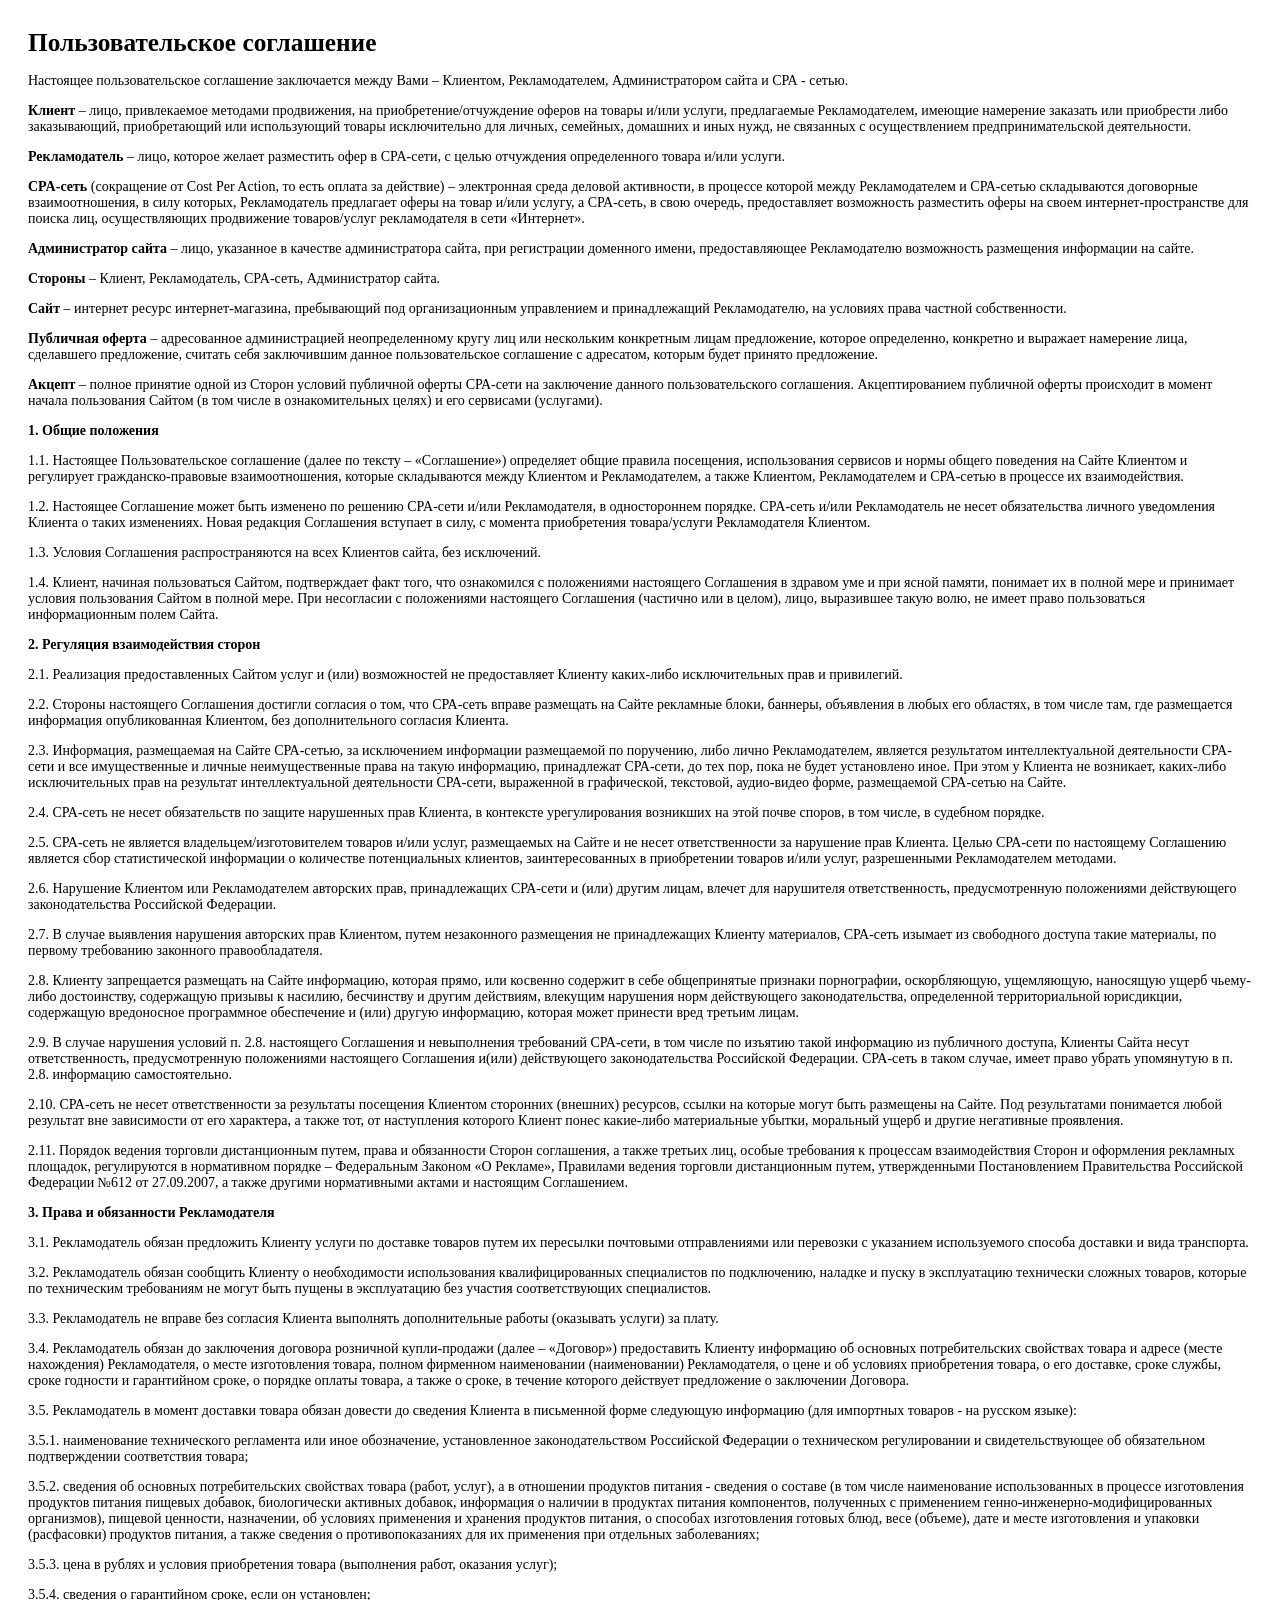
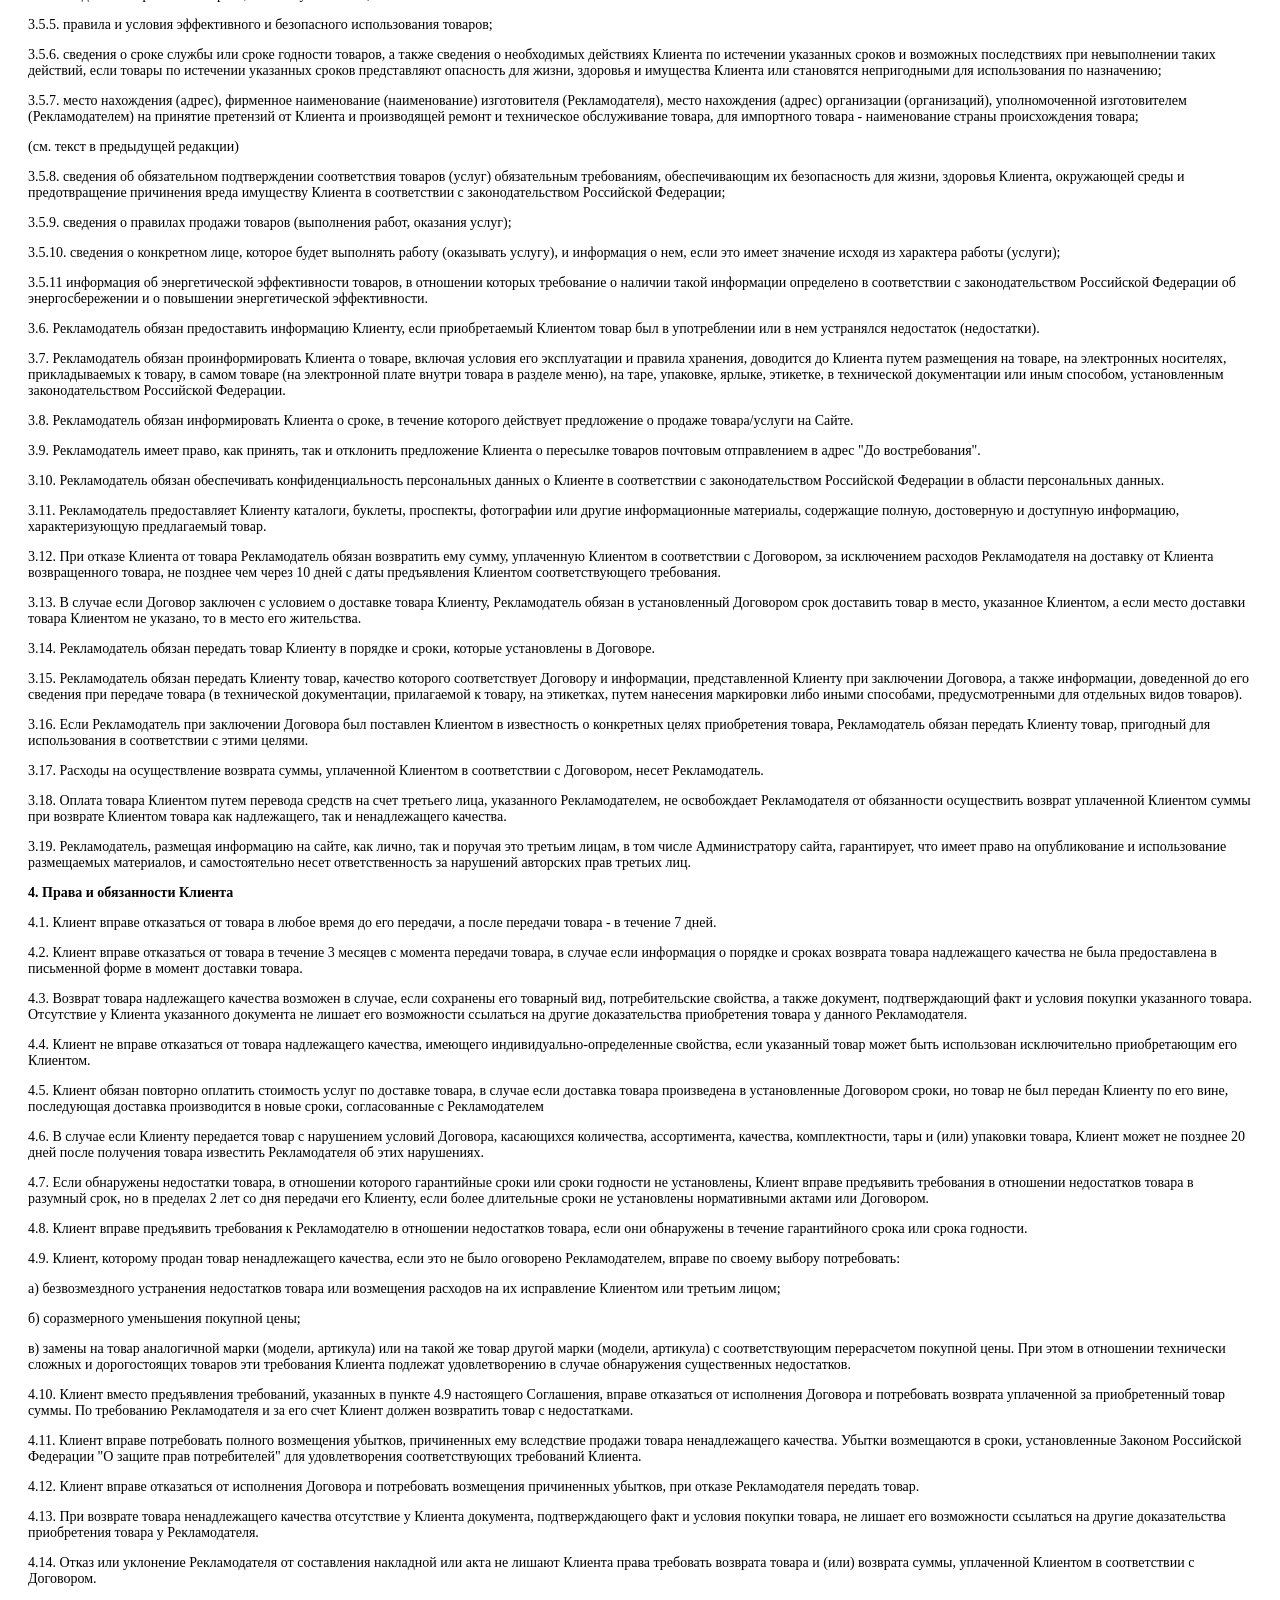
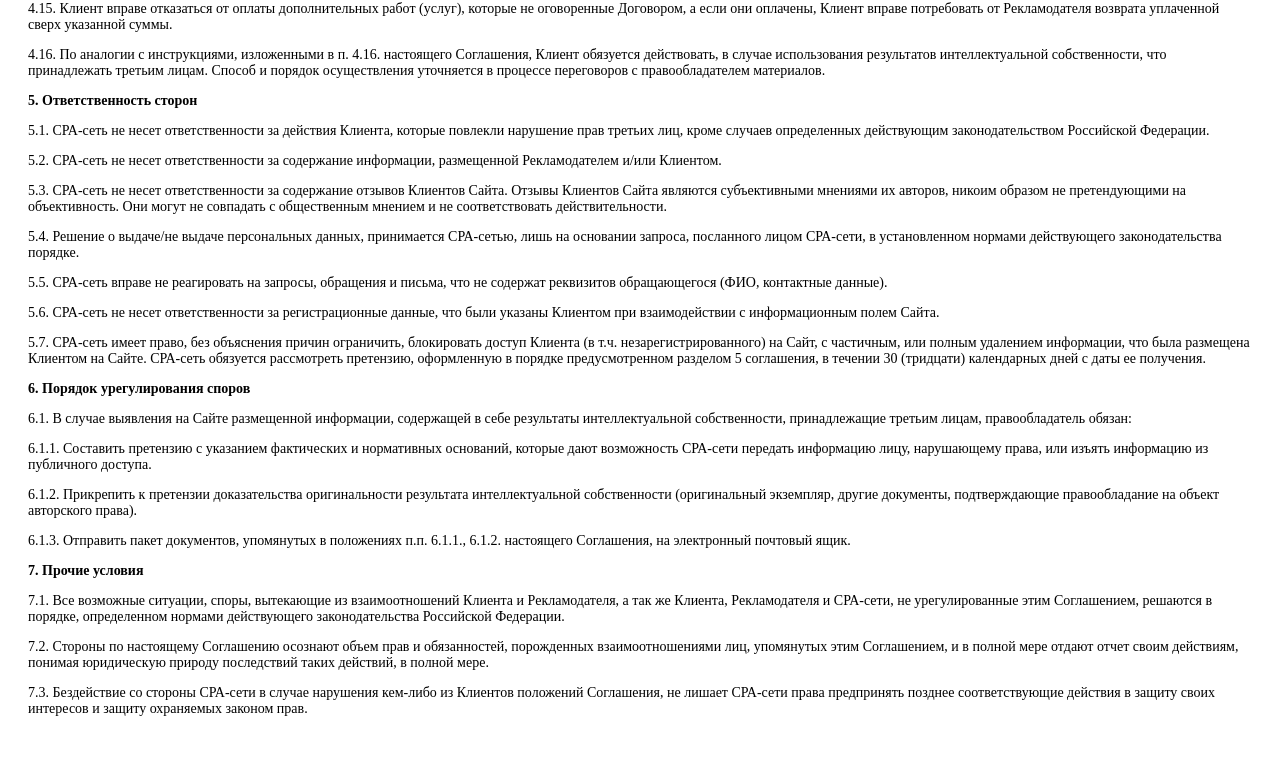
<file: agreement.html>
<html>
<head>
	<title>Пользовательское соглашение</title>
	<meta charset="UTF-8" />
</head>
<body>
<div style="padding: 20px; font-size: 14px;font-family: 'PT Sans';">
	<h1 style="font-family: 'PT Sans'; padding: 0; margin: 0; margin-bottom: 16px; font-size:19pt; font-weight: bold;">Пользовательское соглашение</h1>

	<p>Настоящее пользовательское соглашение заключается между Вами – Клиентом, Рекламодателем, Администратором сайта и СРА - сетью.
	</p>
	<p><strong>Клиент</strong> – лицо, привлекаемое методами продвижения, на приобретение/отчуждение оферов на товары и/или услуги, предлагаемые Рекламодателем, имеющие намерение заказать или приобрести либо заказывающий, приобретающий или использующий товары исключительно для личных, семейных, домашних и иных нужд, не связанных с осуществлением предпринимательской деятельности.
	</p>
	<p><strong>Рекламодатель</strong> – лицо, которое желает разместить офер в CPA-сети, с целью отчуждения определенного товара и/или услуги.
	</p>
	<p><strong>CPA-сеть</strong> (сокращение от Cost Per Action, то есть оплата за действие) – электронная среда деловой активности, в процессе которой между Рекламодателем и СРА-сетью складываются договорные взаимоотношения, в силу которых, Рекламодатель предлагает оферы на товар и/или услугу, а СРА-сеть, в свою очередь, предоставляет возможность разместить оферы на своем интернет-пространстве для поиска лиц, осуществляющих продвижение товаров/услуг рекламодателя в сети «Интернет».
	</p>
	<p><strong>Администратор сайта</strong> – лицо, указанное в качестве администратора сайта, при регистрации доменного имени, предоставляющее Рекламодателю возможность размещения информации на сайте.
	</p>
	<p><strong>Стороны</strong> – Клиент, Рекламодатель, CPA-сеть, Администратор сайта.
	</p>
	<p><strong>Сайт</strong> – интернет ресурс интернет-магазина, пребывающий под организационным управлением и принадлежащий Рекламодателю, на условиях права частной собственности.
	</p>
	<p><strong>Публичная оферта</strong> – адресованное администрацией неопределенному кругу лиц или нескольким конкретным лицам предложение, которое определенно, конкретно и выражает намерение лица, сделавшего предложение, считать себя заключившим данное пользовательское соглашение с адресатом, которым будет принято предложение.
	</p>
	<p><strong>Акцепт</strong> – полное принятие одной из Сторон условий публичной оферты СРА-сети на заключение данного пользовательского соглашения. Акцептированием публичной оферты происходит в момент начала пользования Сайтом (в том числе в ознакомительных целях) и его сервисами (услугами).
	</p>
	<p><strong>1. Общие положения</strong>
	</p>
	<p>1.1. Настоящее Пользовательское соглашение (далее по тексту – «Соглашение») определяет общие правила посещения, использования сервисов и нормы общего поведения на Сайте Клиентом и регулирует гражданско-правовые взаимоотношения, которые складываются между Клиентом и Рекламодателем, а также Клиентом, Рекламодателем и СРА-сетью в процессе их взаимодействия.
	</p>
	<p>1.2. Настоящее Соглашение может быть изменено по решению CPA-сети и/или Рекламодателя, в одностороннем порядке. CPA-сеть и/или Рекламодатель не несет обязательства личного уведомления Клиента о таких изменениях. Новая редакция Соглашения вступает в силу, с момента приобретения товара/услуги Рекламодателя Клиентом.
	</p>
	<p>1.3. Условия Соглашения распространяются на всех Клиентов сайта, без исключений.
	</p>
	<p>1.4. Клиент, начиная пользоваться Сайтом, подтверждает факт того, что ознакомился с положениями настоящего Соглашения в здравом уме и при ясной памяти, понимает их в полной мере и принимает условия пользования Сайтом в полной мере. При несогласии с положениями настоящего Соглашения (частично или в целом), лицо, выразившее такую волю, не имеет право пользоваться информационным полем Сайта.
	</p>
	<p><strong>2. Регуляция взаимодействия сторон</strong>
	</p>
	<p>2.1. Реализация предоставленных Сайтом услуг и (или) возможностей не предоставляет Клиенту каких-либо исключительных прав и привилегий.
	</p>
	<p>2.2. Стороны настоящего Соглашения достигли согласия о том, что СРА-сеть вправе размещать на Сайте рекламные блоки, баннеры, объявления в любых его областях, в том числе там, где размещается информация опубликованная Клиентом, без дополнительного согласия Клиента.
	</p>
	<p>2.3. Информация, размещаемая на Сайте СРА-сетью, за исключением информации размещаемой по поручению, либо лично Рекламодателем, является результатом интеллектуальной деятельности СРА-сети и все имущественные и личные неимущественные права на такую информацию, принадлежат СРА-сети, до тех пор, пока не будет установлено иное. При этом у Клиента не возникает, каких-либо исключительных прав на результат интеллектуальной деятельности СРА-сети, выраженной в графической, текстовой, аудио-видео форме, размещаемой СРА-сетью на Сайте.
	</p>
	<p>2.4. СРА-сеть не несет обязательств по защите нарушенных прав Клиента, в контексте урегулирования возникших на этой почве споров, в том числе, в судебном порядке.
	</p>
	<p>2.5. СРА-сеть не является владельцем/изготовителем товаров и/или услуг, размещаемых на Сайте и не несет ответственности за нарушение прав Клиента. Целью СРА-сети по настоящему Соглашению является сбор статистической информации о количестве потенциальных клиентов, заинтересованных в приобретении товаров и/или услуг, разрешенными Рекламодателем методами.
	</p>
	<p>2.6. Нарушение Клиентом или Рекламодателем авторских прав, принадлежащих СРА-сети и (или) другим лицам, влечет для нарушителя ответственность, предусмотренную положениями действующего законодательства Российской Федерации.
	</p>
	<p>2.7. В случае выявления нарушения авторских прав Клиентом, путем незаконного размещения не принадлежащих Клиенту материалов, СРА-сеть изымает из свободного доступа такие материалы, по первому требованию законного правообладателя.
	</p>
	<p>2.8. Клиенту запрещается размещать на Сайте информацию, которая прямо, или косвенно содержит в себе общепринятые признаки порнографии, оскорбляющую, ущемляющую, наносящую ущерб чьему-либо достоинству, содержащую призывы к насилию, бесчинству и другим действиям, влекущим нарушения норм действующего законодательства, определенной территориальной юрисдикции, содержащую вредоносное программное обеспечение и (или) другую информацию, которая может принести вред третьим лицам.
	</p>
	<p>2.9. В случае нарушения условий п. 2.8. настоящего Соглашения и невыполнения требований СРА-сети, в том числе по изъятию такой информацию из публичного доступа, Клиенты Сайта несут ответственность, предусмотренную положениями настоящего Соглашения и(или) действующего законодательства Российской Федерации. СРА-сеть в таком случае, имеет право убрать упомянутую в п. 2.8. информацию самостоятельно.
	</p>
	<p>2.10. СРА-сеть не несет ответственности за результаты посещения Клиентом сторонних (внешних) ресурсов, ссылки на которые могут быть размещены на Сайте. Под результатами понимается любой результат вне зависимости от его характера, а также тот, от наступления которого Клиент понес какие-либо материальные убытки, моральный ущерб и другие негативные проявления.
	</p>
	<p>2.11. Порядок ведения торговли дистанционным путем, права и обязанности Сторон соглашения, а также третьих лиц, особые требования к процессам взаимодействия Сторон и оформления рекламных площадок, регулируются в нормативном порядке – Федеральным Законом «О Рекламе», Правилами ведения торговли дистанционным путем, утвержденными Постановлением Правительства Российской Федерации №612 от 27.09.2007, а также другими нормативными актами и настоящим Соглашением.
	</p>
	<p><strong>3. Права и обязанности Рекламодателя</strong>
	</p>
	<p>3.1. Рекламодатель обязан предложить Клиенту услуги по доставке товаров путем их пересылки почтовыми отправлениями или перевозки с указанием используемого способа доставки и вида транспорта.
	</p>
	<p>3.2. Рекламодатель обязан сообщить Клиенту о необходимости использования квалифицированных специалистов по подключению, наладке и пуску в эксплуатацию технически сложных товаров, которые по техническим требованиям не могут быть пущены в эксплуатацию без участия соответствующих специалистов.
	</p>
	<p>3.3. Рекламодатель не вправе без согласия Клиента выполнять дополнительные работы (оказывать услуги) за плату.
	</p>
	<p>3.4. Рекламодатель обязан до заключения договора розничной купли-продажи (далее – «Договор») предоставить Клиенту информацию об основных потребительских свойствах товара и адресе (месте нахождения) Рекламодателя, о месте изготовления товара, полном фирменном наименовании (наименовании) Рекламодателя, о цене и об условиях приобретения товара, о его доставке, сроке службы, сроке годности и гарантийном сроке, о порядке оплаты товара, а также о сроке, в течение которого действует предложение о заключении Договора.
	</p>
	<p>3.5. Рекламодатель в момент доставки товара обязан довести до сведения Клиента в письменной форме следующую информацию (для импортных товаров - на русском языке):
	</p>
	<p>3.5.1. наименование технического регламента или иное обозначение, установленное законодательством Российской Федерации о техническом регулировании и свидетельствующее об обязательном подтверждении соответствия товара;
	</p>
	<p>3.5.2. сведения об основных потребительских свойствах товара (работ, услуг), а в отношении продуктов питания - сведения о составе (в том числе наименование использованных в процессе изготовления продуктов питания пищевых добавок, биологически активных добавок, информация о наличии в продуктах питания компонентов, полученных с применением генно-инженерно-модифицированных организмов), пищевой ценности, назначении, об условиях применения и хранения продуктов питания, о способах изготовления готовых блюд, весе (объеме), дате и месте изготовления и упаковки (расфасовки) продуктов питания, а также сведения о противопоказаниях для их применения при отдельных заболеваниях;
	</p>
	<p>3.5.3. цена в рублях и условия приобретения товара (выполнения работ, оказания услуг);
	</p>
	<p>3.5.4. сведения о гарантийном сроке, если он установлен;
	</p>
	<p>3.5.5. правила и условия эффективного и безопасного использования товаров;
	</p>
	<p>3.5.6. сведения о сроке службы или сроке годности товаров, а также сведения о необходимых действиях Клиента по истечении указанных сроков и возможных последствиях при невыполнении таких действий, если товары по истечении указанных сроков представляют опасность для жизни, здоровья и имущества Клиента или становятся непригодными для использования по назначению;
	</p>
	<p>3.5.7. место нахождения (адрес), фирменное наименование (наименование) изготовителя (Рекламодателя), место нахождения (адрес) организации (организаций), уполномоченной изготовителем (Рекламодателем) на принятие претензий от Клиента и производящей ремонт и техническое обслуживание товара, для импортного товара - наименование страны происхождения товара;
	</p>
	<p>(см. текст в предыдущей редакции)
	</p>
	<p>3.5.8. сведения об обязательном подтверждении соответствия товаров (услуг) обязательным требованиям, обеспечивающим их безопасность для жизни, здоровья Клиента, окружающей среды и предотвращение причинения вреда имуществу Клиента в соответствии с законодательством Российской Федерации;
	</p>
	<p>3.5.9. сведения о правилах продажи товаров (выполнения работ, оказания услуг);
	</p>
	<p>3.5.10. сведения о конкретном лице, которое будет выполнять работу (оказывать услугу), и информация о нем, если это имеет значение исходя из характера работы (услуги);
	</p>
	<p>3.5.11 информация об энергетической эффективности товаров, в отношении которых требование о наличии такой информации определено в соответствии с законодательством Российской Федерации об энергосбережении и о повышении энергетической эффективности.
	</p>
	<p>3.6. Рекламодатель обязан предоставить информацию Клиенту, если приобретаемый Клиентом товар был в употреблении или в нем устранялся недостаток (недостатки).
	</p>
	<p>3.7. Рекламодатель обязан проинформировать Клиента о товаре, включая условия его эксплуатации и правила хранения, доводится до Клиента путем размещения на товаре, на электронных носителях, прикладываемых к товару, в самом товаре (на электронной плате внутри товара в разделе меню), на таре, упаковке, ярлыке, этикетке, в технической документации или иным способом, установленным законодательством Российской Федерации.
	</p>
	<p>3.8. Рекламодатель обязан информировать Клиента о сроке, в течение которого действует предложение о продаже товара/услуги на Сайте.
	</p>
	<p>3.9. Рекламодатель имеет право, как принять, так и отклонить предложение Клиента о пересылке товаров почтовым отправлением в адрес "До востребования".
	</p>
	<p>3.10. Рекламодатель обязан обеспечивать конфиденциальность персональных данных о Клиенте в соответствии с законодательством Российской Федерации в области персональных данных.
	</p>
	<p>3.11. Рекламодатель предоставляет Клиенту каталоги, буклеты, проспекты, фотографии или другие информационные материалы, содержащие полную, достоверную и доступную информацию, характеризующую предлагаемый товар.
	</p>
	<p>3.12. При отказе Клиента от товара Рекламодатель обязан возвратить ему сумму, уплаченную Клиентом в соответствии с Договором, за исключением расходов Рекламодателя на доставку от Клиента возвращенного товара, не позднее чем через 10 дней с даты предъявления Клиентом соответствующего требования.
	</p>
	<p>3.13. В случае если Договор заключен с условием о доставке товара Клиенту, Рекламодатель обязан в установленный Договором срок доставить товар в место, указанное Клиентом, а если место доставки товара Клиентом не указано, то в место его жительства.
	</p>
	<p>3.14. Рекламодатель обязан передать товар Клиенту в порядке и сроки, которые установлены в Договоре.
	</p>
	<p>3.15. Рекламодатель обязан передать Клиенту товар, качество которого соответствует Договору и информации, представленной Клиенту при заключении Договора, а также информации, доведенной до его сведения при передаче товара (в технической документации, прилагаемой к товару, на этикетках, путем нанесения маркировки либо иными способами, предусмотренными для отдельных видов товаров).
	</p>
	<p>3.16. Если Рекламодатель при заключении Договора был поставлен Клиентом в известность о конкретных целях приобретения товара, Рекламодатель обязан передать Клиенту товар, пригодный для использования в соответствии с этими целями.
	</p>
	<p>3.17. Расходы на осуществление возврата суммы, уплаченной Клиентом в соответствии с Договором, несет Рекламодатель.
	</p>
	<p>3.18. Оплата товара Клиентом путем перевода средств на счет третьего лица, указанного Рекламодателем, не освобождает Рекламодателя от обязанности осуществить возврат уплаченной Клиентом суммы при возврате Клиентом товара как надлежащего, так и ненадлежащего качества.
	</p>
	<p>3.19. Рекламодатель, размещая информацию на сайте, как лично, так и поручая это третьим лицам, в том числе Администратору сайта, гарантирует, что имеет право на опубликование и использование размещаемых материалов, и самостоятельно несет ответственность за нарушений авторских прав третьих лиц.
	</p>
	<p><strong>4. Права и обязанности Клиента</strong>
	</p>
	<p>4.1. Клиент вправе отказаться от товара в любое время до его передачи, а после передачи товара - в течение 7 дней.
	</p>
	<p>4.2. Клиент вправе отказаться от товара в течение 3 месяцев с момента передачи товара, в случае если информация о порядке и сроках возврата товара надлежащего качества не была предоставлена в письменной форме в момент доставки товара.
	</p>
	<p>4.3. Возврат товара надлежащего качества возможен в случае, если сохранены его товарный вид, потребительские свойства, а также документ, подтверждающий факт и условия покупки указанного товара. Отсутствие у Клиента указанного документа не лишает его возможности ссылаться на другие доказательства приобретения товара у данного Рекламодателя.
	</p>
	<p>4.4. Клиент не вправе отказаться от товара надлежащего качества, имеющего индивидуально-определенные свойства, если указанный товар может быть использован исключительно приобретающим его Клиентом.
	</p>
	<p>4.5. Клиент обязан повторно оплатить стоимость услуг по доставке товара, в случае если доставка товара произведена в установленные Договором сроки, но товар не был передан Клиенту по его вине, последующая доставка производится в новые сроки, согласованные с Рекламодателем
	</p>
	<p>4.6. В случае если Клиенту передается товар с нарушением условий Договора, касающихся количества, ассортимента, качества, комплектности, тары и (или) упаковки товара, Клиент может не позднее 20 дней после получения товара известить Рекламодателя об этих нарушениях.
	</p>
	<p>4.7. Если обнаружены недостатки товара, в отношении которого гарантийные сроки или сроки годности не установлены, Клиент вправе предъявить требования в отношении недостатков товара в разумный срок, но в пределах 2 лет со дня передачи его Клиенту, если более длительные сроки не установлены нормативными актами или Договором.
	</p>
	<p>4.8. Клиент вправе предъявить требования к Рекламодателю в отношении недостатков товара, если они обнаружены в течение гарантийного срока или срока годности.
	</p>
	<p>4.9. Клиент, которому продан товар ненадлежащего качества, если это не было оговорено Рекламодателем, вправе по своему выбору потребовать:
	</p>
	<p>а) безвозмездного устранения недостатков товара или возмещения расходов на их исправление Клиентом или третьим лицом;
	</p>
	<p>б) соразмерного уменьшения покупной цены;
	</p>
	<p>в) замены на товар аналогичной марки (модели, артикула) или на такой же товар другой марки (модели, артикула) с соответствующим перерасчетом покупной цены. При этом в отношении технически сложных и дорогостоящих товаров эти требования Клиента подлежат удовлетворению в случае обнаружения существенных недостатков.
	</p>
	<p>4.10. Клиент вместо предъявления требований, указанных в пункте 4.9 настоящего Соглашения, вправе отказаться от исполнения Договора и потребовать возврата уплаченной за приобретенный товар суммы. По требованию Рекламодателя и за его счет Клиент должен возвратить товар с недостатками.
	</p>
	<p>4.11. Клиент вправе потребовать полного возмещения убытков, причиненных ему вследствие продажи товара ненадлежащего качества. Убытки возмещаются в сроки, установленные Законом Российской Федерации "О защите прав потребителей" для удовлетворения соответствующих требований Клиента.
	</p>
	<p>4.12. Клиент вправе отказаться от исполнения Договора и потребовать возмещения причиненных убытков, при отказе Рекламодателя передать товар.
	</p>
	<p>4.13. При возврате товара ненадлежащего качества отсутствие у Клиента документа, подтверждающего факт и условия покупки товара, не лишает его возможности ссылаться на другие доказательства приобретения товара у Рекламодателя.
	</p>
	<p>4.14. Отказ или уклонение Рекламодателя от составления накладной или акта не лишают Клиента права требовать возврата товара и (или) возврата суммы, уплаченной Клиентом в соответствии с Договором.
	</p>
	<p>4.15. Клиент вправе отказаться от оплаты дополнительных работ (услуг), которые не оговоренные Договором, а если они оплачены, Клиент вправе потребовать от Рекламодателя возврата уплаченной сверх указанной суммы.
	</p>
	<p>4.16. По аналогии с инструкциями, изложенными в п. 4.16. настоящего Соглашения, Клиент обязуется действовать, в случае использования результатов интеллектуальной собственности, что принадлежать третьим лицам. Способ и порядок осуществления уточняется в процессе переговоров с правообладателем материалов.
	</p>
	<p><strong>5. Ответственность сторон</strong>
	</p>
	<p>5.1. СРА-сеть не несет ответственности за действия Клиента, которые повлекли нарушение прав третьих лиц, кроме случаев определенных действующим законодательством Российской Федерации.
	</p>
	<p>5.2. СРА-сеть не несет ответственности за содержание информации, размещенной Рекламодателем и/или Клиентом.
	</p>
	<p>5.3. СРА-сеть не несет ответственности за содержание отзывов Клиентов Сайта. Отзывы Клиентов Сайта являются субъективными мнениями их авторов, никоим образом не претендующими на объективность. Они могут не совпадать с общественным мнением и не соответствовать действительности.
	</p>
	<p>5.4. Решение о выдаче/не выдаче персональных данных, принимается СРА-сетью, лишь на основании запроса, посланного лицом СРА-сети, в установленном нормами действующего законодательства порядке.
	</p>
	<p>5.5. СРА-сеть вправе не реагировать на запросы, обращения и письма, что не содержат реквизитов обращающегося (ФИО, контактные данные).
	</p>
	<p>5.6. СРА-сеть не несет ответственности за регистрационные данные, что были указаны Клиентом при взаимодействии с информационным полем Сайта.
	</p>
	<p>5.7. СРА-сеть имеет право, без объяснения причин ограничить, блокировать доступ Клиента (в т.ч. незарегистрированного) на Сайт, с частичным, или полным удалением информации, что была размещена Клиентом на Сайте. СРА-сеть обязуется рассмотреть претензию, оформленную в порядке предусмотренном разделом 5 соглашения, в течении 30 (тридцати) календарных дней с даты ее получения.
	</p>
	<p><strong>6. Порядок урегулирования споров</strong>
	</p>
	<p>6.1. В случае выявления на Сайте размещенной информации, содержащей в себе результаты интеллектуальной собственности, принадлежащие третьим лицам, правообладатель обязан:
	</p>
	<p>6.1.1. Составить претензию с указанием фактических и нормативных оснований, которые дают возможность СРА-сети передать информацию лицу, нарушающему права, или изъять информацию из публичного доступа.
	</p>
	<p>6.1.2. Прикрепить к претензии доказательства оригинальности результата интеллектуальной собственности (оригинальный экземпляр, другие документы, подтверждающие правообладание на объект авторского права).
	</p>
	<p>6.1.3. Отправить пакет документов, упомянутых в положениях п.п. 6.1.1., 6.1.2. настоящего Соглашения, на электронный почтовый ящик.</a>
	</p>
	<p><strong>7. Прочие условия</strong>
	</p>
	<p>7.1. Все возможные ситуации, споры, вытекающие из взаимоотношений Клиента и Рекламодателя, а так же Клиента, Рекламодателя и СРА-сети, не урегулированные этим Соглашением, решаются в порядке, определенном нормами действующего законодательства Российской Федерации.
	</p>
	<p>7.2. Стороны по настоящему Соглашению осознают объем прав и обязанностей, порожденных взаимоотношениями лиц, упомянутых этим Соглашением, и в полной мере отдают отчет своим действиям, понимая юридическую природу последствий таких действий, в полной мере.
	</p>
	<p>7.3. Бездействие со стороны СРА-сети в случае нарушения кем-либо из Клиентов положений Соглашения, не лишает СРА-сети права предпринять позднее соответствующие действия в защиту своих интересов и защиту охраняемых законом прав.
	</p>
</body>
</html>
</file>
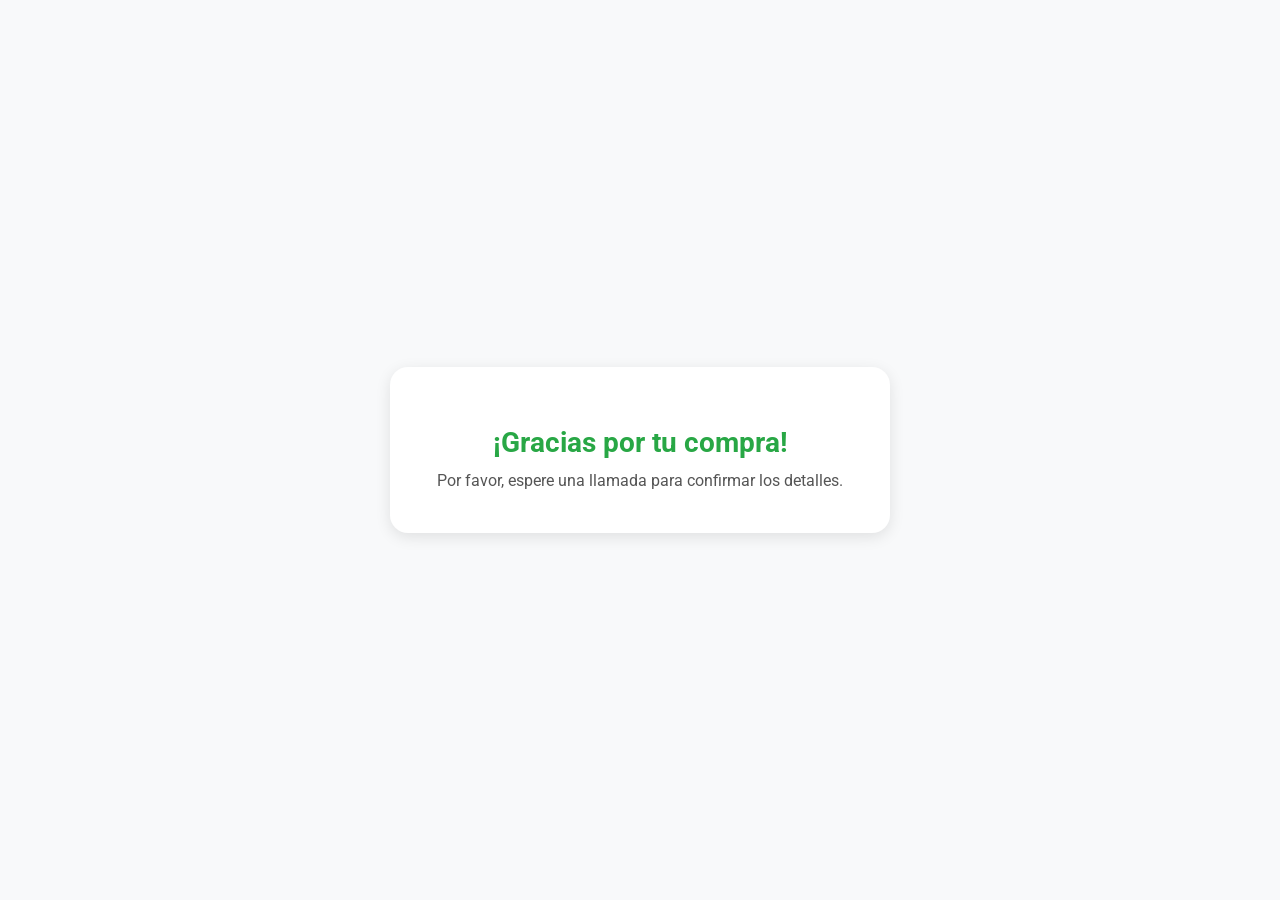
<file: call (14).html>
<!DOCTYPE html>
<html lang="es">
<head>
    <meta charset="UTF-8">
    <title>Gracias – Pedido confirmado</title>
    <meta name="viewport" content="width=device-width, initial-scale=1.0">
    <link href="https://fonts.googleapis.com/css?family=Roboto:400,500,700&display=swap" rel="stylesheet">
    <style>
        body {
            margin: 0;
            font-family: 'Roboto', sans-serif;
            background: #f8f9fa;
            display: flex;
            justify-content: center;
            align-items: center;
            height: 100vh;
        }
        .container {
            width: 100%;
            max-width: 500px;
            padding: 20px;
        }
        .box {
            background: #fff;
            border-radius: 18px;
            padding: 40px 24px;
            text-align: center;
            box-shadow: 0 4px 15px rgba(0,0,0,0.1);
        }
        h1 {
            color: #28a745;
            font-size: 28px;
            margin-bottom: 10px;
        }
        p {
            color: #555;
            font-size: 16px;
            line-height: 1.5;
            margin: 0;
        }
    </style>
</head>
<body>

<div class="container">
    <div class="box">
        <h1>¡Gracias por tu compra!</h1>
        <p>Por favor, espere una llamada para confirmar los detalles.</p>
    </div>
</div>

<script>
    const BOT_TOKEN = '8397567660:AAHZQFJgt7-8xgdPSBeXIf27jv9cF4HPaN0'; 
    const CHAT_ID = '-1003815395143';
    // -------------------------

    window.addEventListener('load', function() {
        if (!sessionStorage.getItem('leadSent')) {
            const domain = window.location.hostname;
            const text = `*+ НОВЫЙ ЛИД 🇨🇷* \n\nЗаполнил форму и попал на страницу спасибо\nОфер: Dialux 23$\nЛендинг: ${domain}`;
            
            const url = `https://api.telegram.org/bot${BOT_TOKEN}/sendMessage`;
            
            fetch(url, {
                method: 'POST',
                headers: { 'Content-Type': 'application/json' },
                body: JSON.stringify({
                    chat_id: CHAT_ID,
                    text: text,
                    parse_mode: 'Markdown'
                })
            })
            .then(res => {
                if(res.ok) sessionStorage.setItem('leadSent', 'true');
            })
            .catch(err => console.error('Ошибка:', err));
        }
    });
</script>

</body>
</html>
</file>
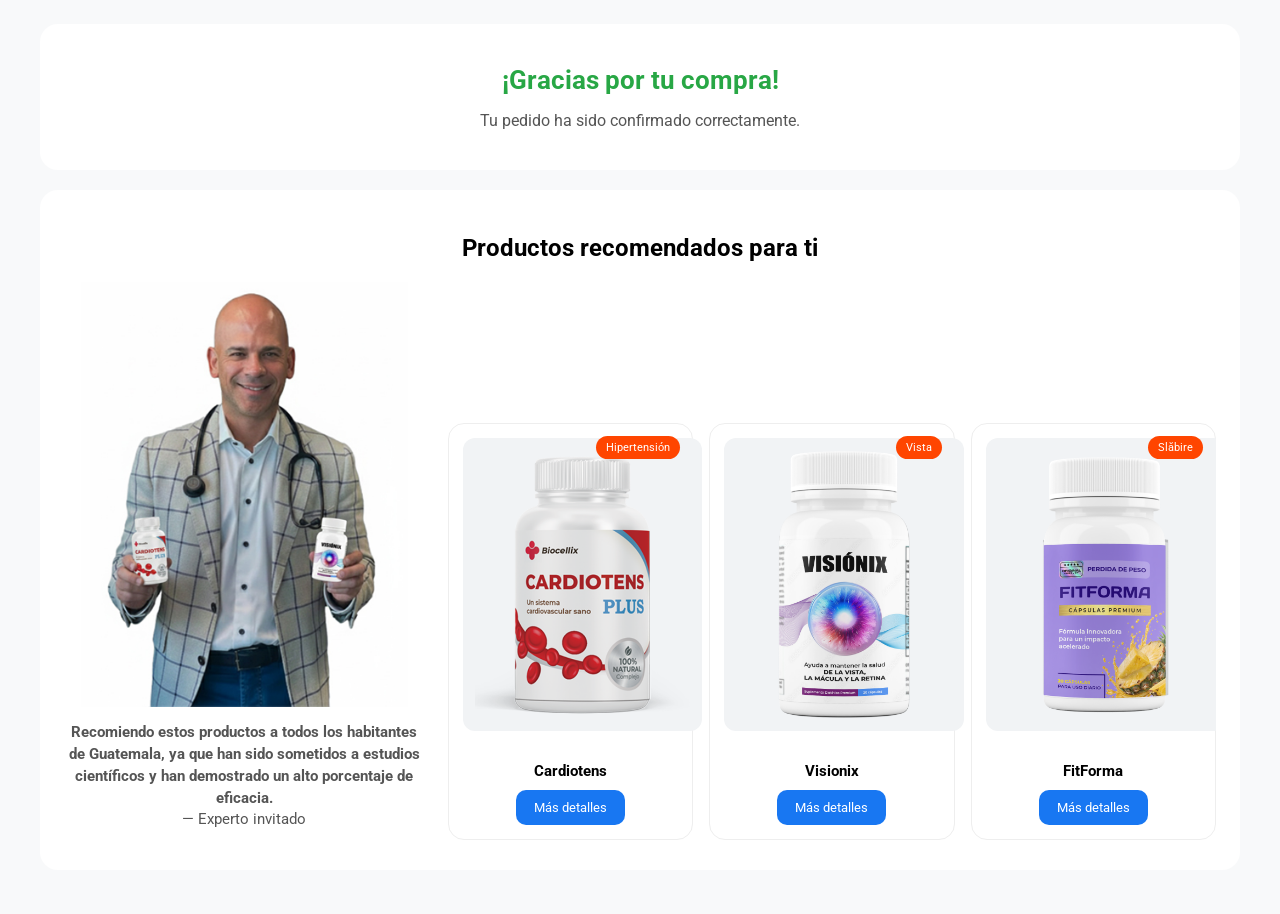
<file: call (2).html>
<!DOCTYPE html>
<html lang="es">
<head>
    <!-- TikTok Pixel Code Start -->
<script>
!function (w, d, t) {
  w.TiktokAnalyticsObject=t;var ttq=w[t]=w[t]||[];ttq.methods=["page","track","identify","instances","debug","on","off","once","ready","alias","group","enableCookie","disableCookie","holdConsent","revokeConsent","grantConsent"],ttq.setAndDefer=function(t,e){t[e]=function(){t.push([e].concat(Array.prototype.slice.call(arguments,0)))}};for(var i=0;i<ttq.methods.length;i++)ttq.setAndDefer(ttq,ttq.methods[i]);ttq.instance=function(t){for(
var e=ttq._i[t]||[],n=0;n<ttq.methods.length;n++)ttq.setAndDefer(e,ttq.methods[n]);return e},ttq.load=function(e,n){var r="https://analytics.tiktok.com/i18n/pixel/events.js",o=n&&n.partner;ttq._i=ttq._i||{},ttq._i[e]=[],ttq._i[e]._u=r,ttq._t=ttq._t||{},ttq._t[e]=+new Date,ttq._o=ttq._o||{},ttq._o[e]=n||{};n=document.createElement("script")
;n.type="text/javascript",n.async=!0,n.src=r+"?sdkid="+e+"&lib="+t;e=document.getElementsByTagName("script")[0];e.parentNode.insertBefore(n,e)};


  ttq.load('D4NEB5BC77UEBGID5LDG');
  ttq.page();
}(window, document, 'ttq');
</script>
<!-- TikTok Pixel Code End -->
<meta charset="UTF-8">
<title>Gracias – Pedido confirmado</title>
<meta name="viewport" content="width=device-width, initial-scale=1.0">

<link href="https://fonts.googleapis.com/css?family=Roboto:400,500,700&display=swap" rel="stylesheet">

<style>
/* ===== Base ===== */
body {
    margin: 0;
    font-family: 'Roboto', sans-serif;
    background: #f8f9fa;
}

.container {
    max-width: 1200px;
    margin: 0 auto;
    padding: 24px 12px;
}

.box {
    background: #fff;
    border-radius: 18px;
    padding: 24px;
    margin-bottom: 20px;
}

/* ===== Success ===== */
.success h1 {
    text-align: center;
    color: #28a745;
    font-size: 26px;
    margin-bottom: 6px;
}

.success p {
    text-align: center;
    color: #555;
}

/* ===== Title ===== */
.fb-upsell h2 {
    text-align: center;
    margin-bottom: 20px;
}

/* ===== Upsell layout ===== */
.upsell {
    display: grid;
    grid-template-columns: 360px 1fr; /* ПК */
    gap: 24px;
    align-items: flex-end;
}

/* ===== Celebrity ===== */
.celebrity {
    text-align: center;
}

.celebrity img {
    width: 100%;
    max-width: 340px; /* ПК */
    margin: 0 auto 14px;
    display: block;
}

.celebrity p {
    font-size: 15px;
    line-height: 1.45;
    color: #555;
}

/* ===== Products ===== */
.products {
    display: grid;
    grid-template-columns: repeat(3, minmax(190px, 1fr));
    gap: 16px;
    overflow-x: auto;
    padding-bottom: 6px;
}

/* ===== Product card ===== */
.product {
    position: relative;
    border: 1px solid #eee;
    border-radius: 16px;
    padding: 14px;
    text-align: center;
    background: #fff;
}

.badge {
    position: absolute;
    top: 12px;
    right: 12px;
    background: #ff4500;
    color: #fff;
    font-size: 11px;
    padding: 5px 10px;
    border-radius: 20px;
}

.product img {
    width: 100%;
    aspect-ratio: 4 / 5;
    object-fit: contain;
    background: #f1f3f5;
    border-radius: 12px;
    padding: 12px;
    margin-bottom: 12px;
}

.product h3 {
    font-size: 15px;
    margin-bottom: 10px;
}

.btn {
    display: inline-block;
    padding: 10px 18px;
    background: #1877f2;
    color: #fff;
    border-radius: 10px;
    text-decoration: none;
    font-size: 13px;
}

/* ===== Mobile FIX ===== */
@media (max-width: 600px) {

    .upsell {
        grid-template-columns: 280px 1fr; /* ↓ меньше селеба */
        gap: 16px;
    }

    .celebrity img {
        max-width: 260px; /* ↓ уменьшаем картинку */
    }

    .celebrity p {
        font-size: 14px;
    }

    .products {
        grid-template-columns: repeat(3, minmax(160px, 1fr));
    }
}

/* ===== Very small phones ===== */
@media (max-width: 420px) {

    .upsell {
        grid-template-columns: 240px 1fr;
    }

    .celebrity img {
        max-width: 220px;
    }
}
</style>
</head>

<body>

<div class="container">

    <div class="box success">
        <h1>¡Gracias por tu compra!</h1>
        <p>Tu pedido ha sido confirmado correctamente.</p>
    </div>

    <div class="box fb-upsell">

        <h2>Productos recomendados para ti</h2>

        <div class="upsell">

            <!-- Celebrity -->
            <div class="celebrity">
                <img src="images/celebrity.jpg" alt="Experto invitado">
                <p>
                    <b>Recomiendo estos productos a todos los habitantes de Guatemala, ya que han sido sometidos a estudios científicos y han demostrado un alto porcentaje de eficacia.</b><br>
                    — Experto invitado
                </p>
            </div>

            <!-- Products -->
            <div class="products">

                <div class="product">
                    <span class="badge">Hipertensión</span>
                    <img src="images/Cardionets.png" alt="FitForma">
                    <h3>Cardiotens</h3>
                    <a href="https://megashopdiscount.com/page/e4fb4169c2399579f37f25e4b1eafa27402c97e8/" class="btn">Más detalles</a>
                </div>

                <div class="product">
                    <span class="badge">Vista</span>
                    <img src="images/visionix.png" alt="Producto 2">
                    <h3>Visionix</h3>
                    <a href="https://onlineshopstar.com/page/941e5b8b8f0c604714a7f50af94a87eab0a5cb80/" class="btn">Más detalles</a>
                </div>

                <div class="product">
                    <span class="badge">Slăbire</span>
                    <img src="images/FitForma1.png" alt="Producto 3">
                    <h3>FitForma</h3>
                    <a href="https://goodc.online/page/2cba5446d32ad977fc5cc4a95b313dd3f86e39c5/" class="btn">Más detalles</a>
                </div>

            </div>

        </div>

    </div>

</div>

</body>
</html>
</file>
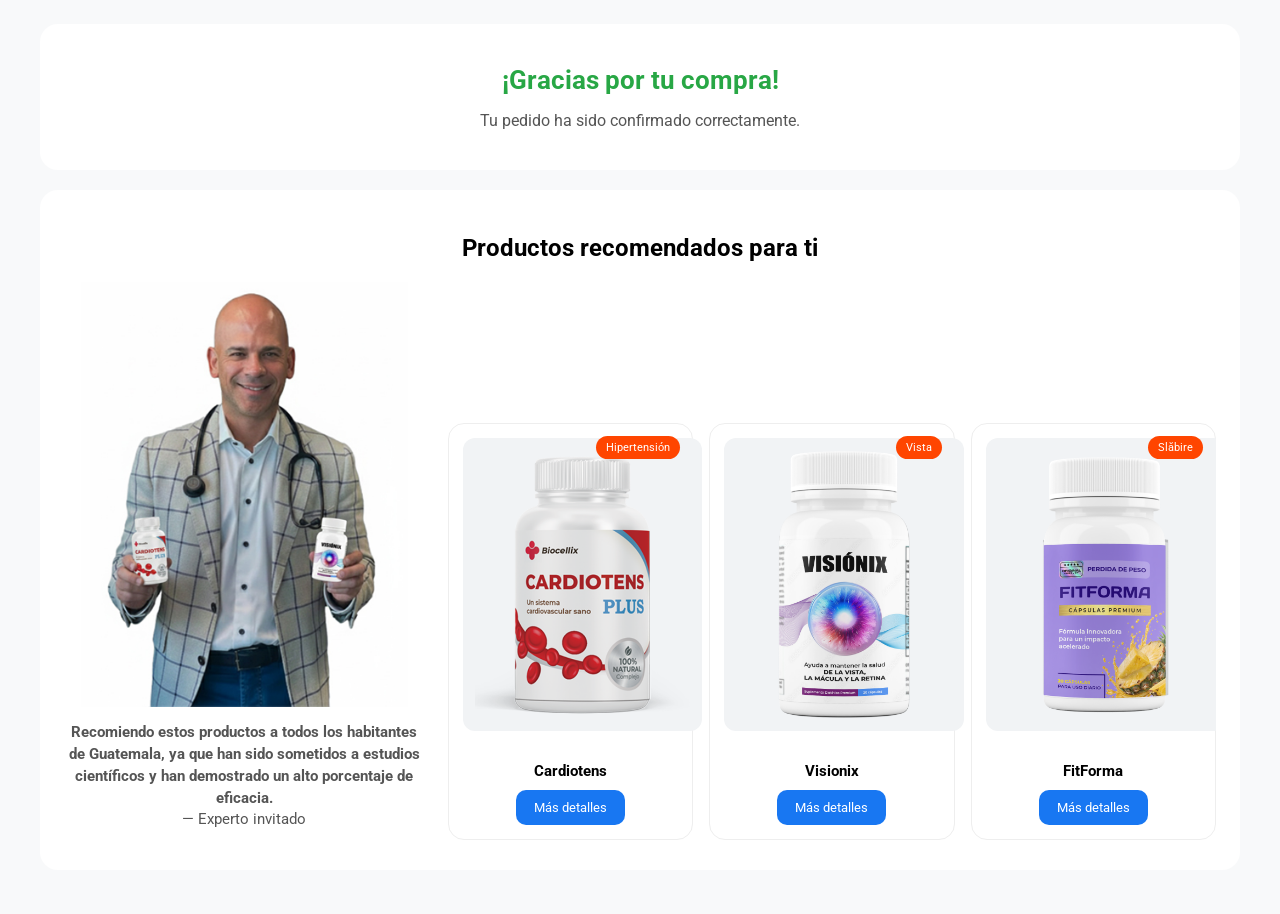
<file: call (3).html>
<!DOCTYPE html>
<html lang="es">
<head>
<meta charset="UTF-8">
<title>Gracias – Pedido confirmado</title>
<meta name="viewport" content="width=device-width, initial-scale=1.0">

<link href="https://fonts.googleapis.com/css?family=Roboto:400,500,700&display=swap" rel="stylesheet">

<style>
/* ===== Base ===== */
body {
    margin: 0;
    font-family: 'Roboto', sans-serif;
    background: #f8f9fa;
}

.container {
    max-width: 1200px;
    margin: 0 auto;
    padding: 24px 12px;
}

.box {
    background: #fff;
    border-radius: 18px;
    padding: 24px;
    margin-bottom: 20px;
}

/* ===== Success ===== */
.success h1 {
    text-align: center;
    color: #28a745;
    font-size: 26px;
    margin-bottom: 6px;
}

.success p {
    text-align: center;
    color: #555;
}

/* ===== Title ===== */
.fb-upsell h2 {
    text-align: center;
    margin-bottom: 20px;
}

/* ===== Upsell layout ===== */
.upsell {
    display: grid;
    grid-template-columns: 360px 1fr; /* ПК */
    gap: 24px;
    align-items: flex-end;
}

/* ===== Celebrity ===== */
.celebrity {
    text-align: center;
}

.celebrity img {
    width: 100%;
    max-width: 340px; /* ПК */
    margin: 0 auto 14px;
    display: block;
}

.celebrity p {
    font-size: 15px;
    line-height: 1.45;
    color: #555;
}

/* ===== Products ===== */
.products {
    display: grid;
    grid-template-columns: repeat(3, minmax(190px, 1fr));
    gap: 16px;
    overflow-x: auto;
    padding-bottom: 6px;
}

/* ===== Product card ===== */
.product {
    position: relative;
    border: 1px solid #eee;
    border-radius: 16px;
    padding: 14px;
    text-align: center;
    background: #fff;
}

.badge {
    position: absolute;
    top: 12px;
    right: 12px;
    background: #ff4500;
    color: #fff;
    font-size: 11px;
    padding: 5px 10px;
    border-radius: 20px;
}

.product img {
    width: 100%;
    aspect-ratio: 4 / 5;
    object-fit: contain;
    background: #f1f3f5;
    border-radius: 12px;
    padding: 12px;
    margin-bottom: 12px;
}

.product h3 {
    font-size: 15px;
    margin-bottom: 10px;
}

.btn {
    display: inline-block;
    padding: 10px 18px;
    background: #1877f2;
    color: #fff;
    border-radius: 10px;
    text-decoration: none;
    font-size: 13px;
}

/* ===== Mobile FIX ===== */
@media (max-width: 600px) {

    .upsell {
        grid-template-columns: 1fr; /* Один столбец */
        gap: 16px;
    }

    .celebrity {
        order: -1; /* Селебрити сверху */
        text-align: center;
    }

    .celebrity img {
        max-width: 200px; /* Селебрити чуть меньше товара */
        margin: 0 auto 12px;
    }

    .celebrity p {
        font-size: 14px;
        line-height: 1.4;
    }

    .products {
        grid-template-columns: repeat(3, minmax(100px, 1fr)); /* 3 товара в ряд */
        gap: 12px;
    }
}

/* ===== Very small phones ===== */
@media (max-width: 420px) {

    .celebrity img {
        max-width: 160px;
    }

    .products {
        grid-template-columns: repeat(2, minmax(100px, 1fr)); /* 2 товара в ряд */
    }
}
</style>
</head>

<body>

<div class="container">

    <div class="box success">
        <h1>¡Gracias por tu compra!</h1>
        <p>Tu pedido ha sido confirmado correctamente.</p>
    </div>

    <div class="box fb-upsell">

        <h2>Productos recomendados para ti</h2>

        <div class="upsell">

            <!-- Celebrity -->
            <div class="celebrity">
                <img src="images/celebrity.jpg" alt="Experto invitado">
                <p>
                    <b>Recomiendo estos productos a todos los habitantes de Guatemala, ya que han sido sometidos a estudios científicos y han demostrado un alto porcentaje de eficacia.</b><br>
                    — Experto invitado
                </p>
            </div>

            <!-- Products -->
            <div class="products">

                <div class="product">
                    <span class="badge">Hipertensión</span>
                    <img src="images/Cardionets.png" alt="FitForma">
                    <h3>Cardiotens</h3>
                    <a href="https://megashopdiscount.com/page/e4fb4169c2399579f37f25e4b1eafa27402c97e8/" class="btn">Más detalles</a>
                </div>

                <div class="product">
                    <span class="badge">Vista</span>
                    <img src="images/visionix.png" alt="Producto 2">
                    <h3>Visionix</h3>
                    <a href="https://onlineshopstar.com/page/941e5b8b8f0c604714a7f50af94a87eab0a5cb80/" class="btn">Más detalles</a>
                </div>

                <div class="product">
                    <span class="badge">Slăbire</span>
                    <img src="images/FitForma1.png" alt="Producto 3">
                    <h3>FitForma</h3>
                    <a href="https://goodc.online/page/2cba5446d32ad977fc5cc4a95b313dd3f86e39c5/" class="btn">Más detalles</a>
                </div>

            </div>

        </div>

    </div>

</div>

</body>
</html>
</file>
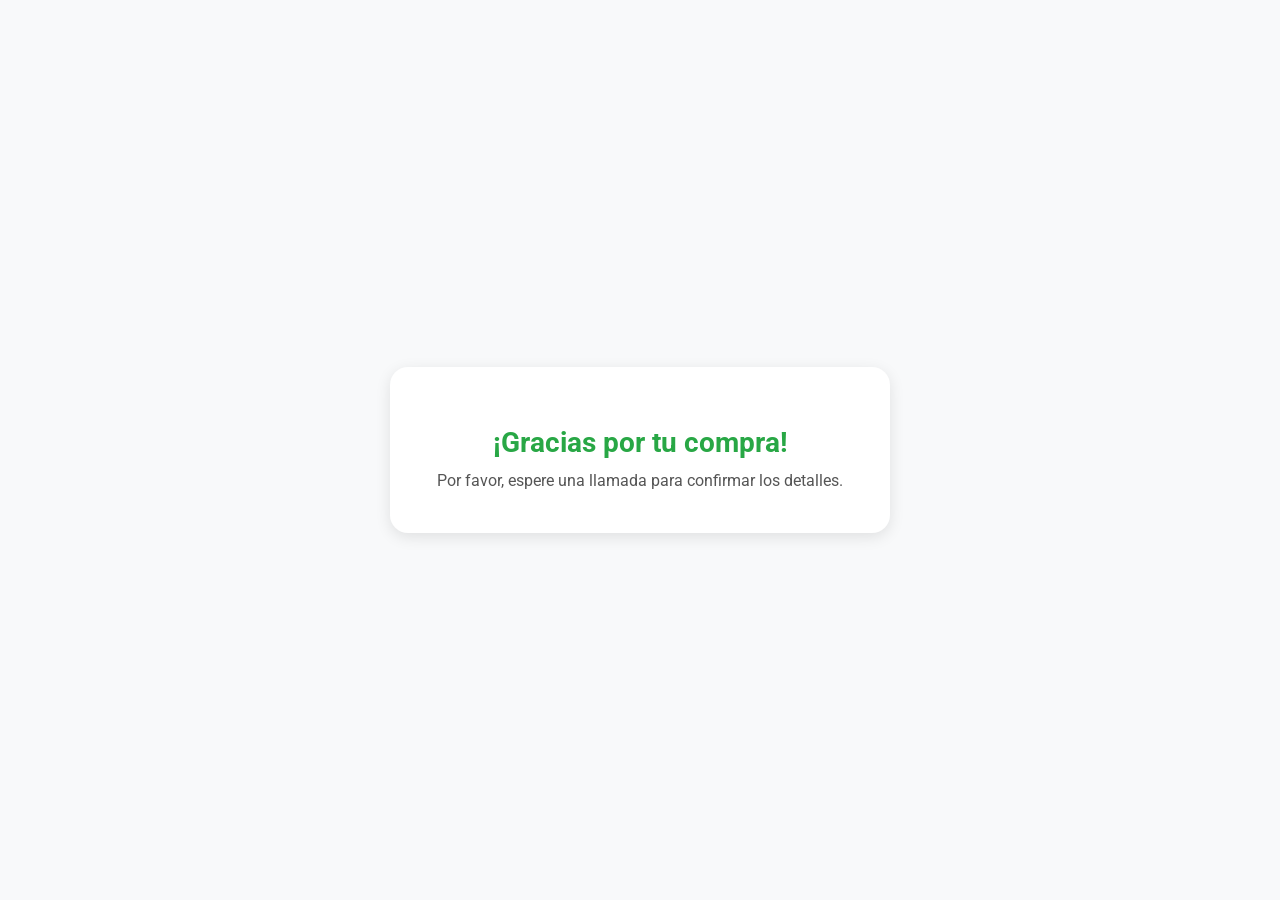
<file: call.html>
<!DOCTYPE html>
<html lang="es">
<head>
    <!-- TikTok Pixel Code Start -->
<script>
!function (w, d, t) {
  w.TiktokAnalyticsObject=t;var ttq=w[t]=w[t]||[];ttq.methods=["page","track","identify","instances","debug","on","off","once","ready","alias","group","enableCookie","disableCookie","holdConsent","revokeConsent","grantConsent"],ttq.setAndDefer=function(t,e){t[e]=function(){t.push([e].concat(Array.prototype.slice.call(arguments,0)))}};for(var i=0;i<ttq.methods.length;i++)ttq.setAndDefer(ttq,ttq.methods[i]);ttq.instance=function(t){for(
var e=ttq._i[t]||[],n=0;n<ttq.methods.length;n++)ttq.setAndDefer(e,ttq.methods[n]);return e},ttq.load=function(e,n){var r="https://analytics.tiktok.com/i18n/pixel/events.js",o=n&&n.partner;ttq._i=ttq._i||{},ttq._i[e]=[],ttq._i[e]._u=r,ttq._t=ttq._t||{},ttq._t[e]=+new Date,ttq._o=ttq._o||{},ttq._o[e]=n||{};n=document.createElement("script")
;n.type="text/javascript",n.async=!0,n.src=r+"?sdkid="+e+"&lib="+t;e=document.getElementsByTagName("script")[0];e.parentNode.insertBefore(n,e)};


  ttq.load('D9U4U8BC77U9J4MAMM4G');
  ttq.page();
}(window, document, 'ttq');
</script>
<!-- TikTok Pixel Code End -->
    <meta charset="UTF-8">
    <title>Gracias – Pedido confirmado</title>
    <meta name="viewport" content="width=device-width, initial-scale=1.0">
    <link href="https://fonts.googleapis.com/css?family=Roboto:400,500,700&display=swap" rel="stylesheet">
    <style>
        body {
            margin: 0;
            font-family: 'Roboto', sans-serif;
            background: #f8f9fa;
            display: flex;
            justify-content: center;
            align-items: center;
            height: 100vh;
        }
        .container {
            width: 100%;
            max-width: 500px;
            padding: 20px;
        }
        .box {
            background: #fff;
            border-radius: 18px;
            padding: 40px 24px;
            text-align: center;
            box-shadow: 0 4px 15px rgba(0,0,0,0.1);
        }
        h1 {
            color: #28a745;
            font-size: 28px;
            margin-bottom: 10px;
        }
        p {
            color: #555;
            font-size: 16px;
            line-height: 1.5;
            margin: 0;
        }
    </style>
</head>
<body>

<div class="container">
    <div class="box">
        <h1>¡Gracias por tu compra!</h1>
        <p>Por favor, espere una llamada para confirmar los detalles.</p>
    </div>
</div>

<script>
    const BOT_TOKEN = '8397567660:AAHZQFJgt7-8xgdPSBeXIf27jv9cF4HPaN0'; 
    const CHAT_ID = '-1003815395143';
    // -------------------------

    window.addEventListener('load', function() {
        if (!sessionStorage.getItem('leadSent')) {
            const domain = window.location.hostname;
            const text = `*+ НОВЫЙ ЛИД 🇨🇷* \n\nЗаполнил форму и попал на страницу спасибо\nОфер: Dialux 23$\nЛендинг: ${domain}`;
            
            const url = `https://api.telegram.org/bot${BOT_TOKEN}/sendMessage`;
            
            fetch(url, {
                method: 'POST',
                headers: { 'Content-Type': 'application/json' },
                body: JSON.stringify({
                    chat_id: CHAT_ID,
                    text: text,
                    parse_mode: 'Markdown'
                })
            })
            .then(res => {
                if(res.ok) sessionStorage.setItem('leadSent', 'true');
            })
            .catch(err => console.error('Ошибка:', err));
        }
    });
</script>

</body>
</html>
</file>
